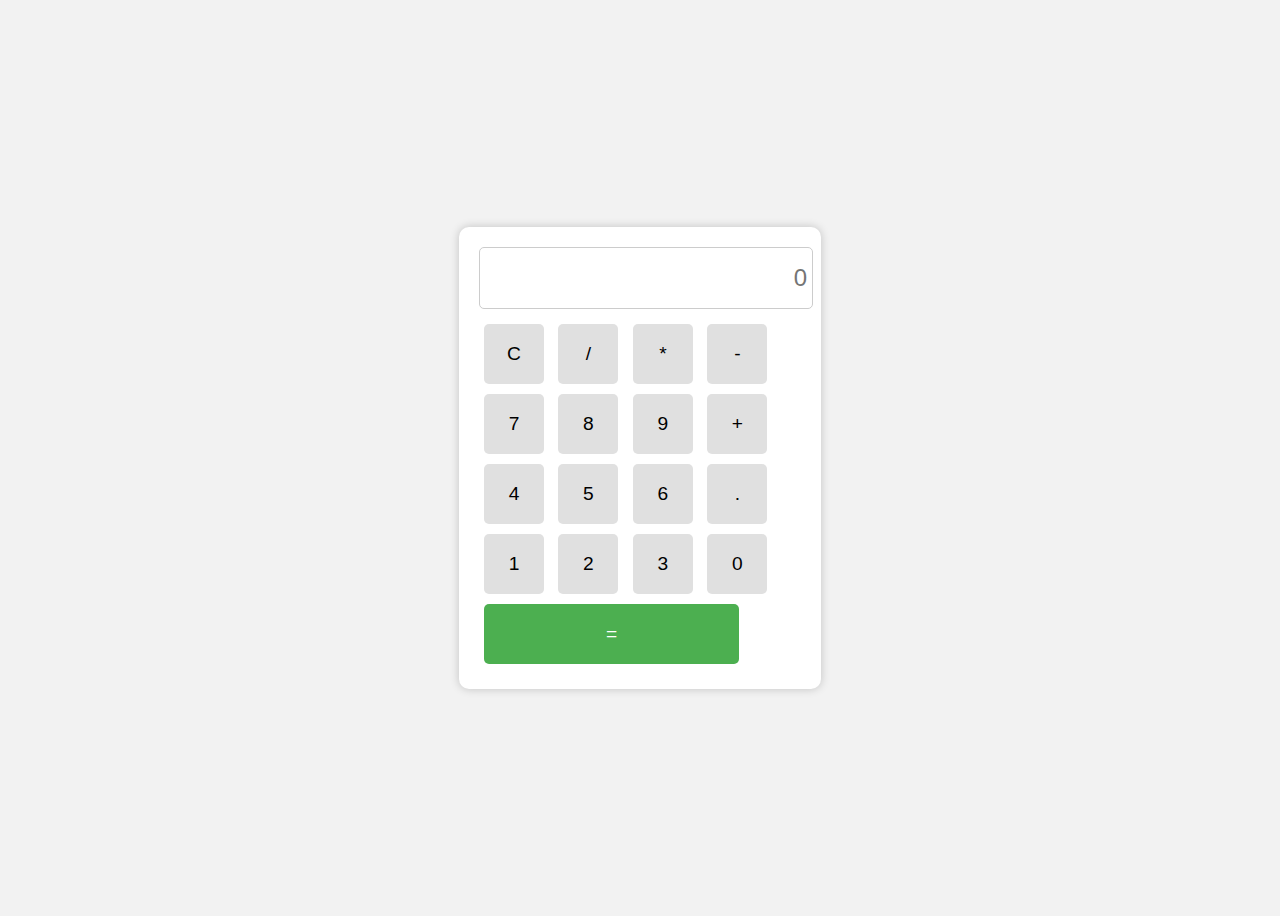
<file: assignments/assignment2.html>
<!DOCTYPE html>
<html lang="en">
  <head>
    <meta charset="UTF-8" />
    <title>Calculator</title>
    <style>
      body {
        font-family: Arial, sans-serif;
        display: flex;
        justify-content: center;
        align-items: center;
        height: 100vh;
        background: #f2f2f2;
      }
      .calculator {
        background: #fff;
        padding: 20px;
        border-radius: 10px;
        box-shadow: 0 0 10px rgba(0, 0, 0, 0.2);
      }
      input {
        width: 100%;
        height: 50px;
        margin-bottom: 10px;
        text-align: right;
        font-size: 1.5rem;
        padding: 5px;
        border: 1px solid #ccc;
        border-radius: 5px;
      }
      .btn {
        width: 60px;
        height: 60px;
        margin: 5px;
        font-size: 1.2rem;
        border: none;
        border-radius: 5px;
        background: #e0e0e0;
      }
    </style>
  </head>
  <body>
    <div class="calculator">
      <input type="text" placeholder="0" readonly />
      <br />
      <button class="btn">C</button>
      <button class="btn">/</button>
      <button class="btn">*</button>
      <button class="btn">-</button>
      <br />
      <button class="btn">7</button>
      <button class="btn">8</button>
      <button class="btn">9</button>
      <button class="btn">+</button>
      <br />
      <button class="btn">4</button>
      <button class="btn">5</button>
      <button class="btn">6</button>
      <button class="btn">.</button>
      <br />
      <button class="btn">1</button>
      <button class="btn">2</button>
      <button class="btn">3</button>
      <button class="btn">0</button>
      <br />
      <button
        class="btn"
        style="width: 255px; background: #4caf50; color: white"
      >
        =
      </button>
    </div>
  </body>
</html>
</file>
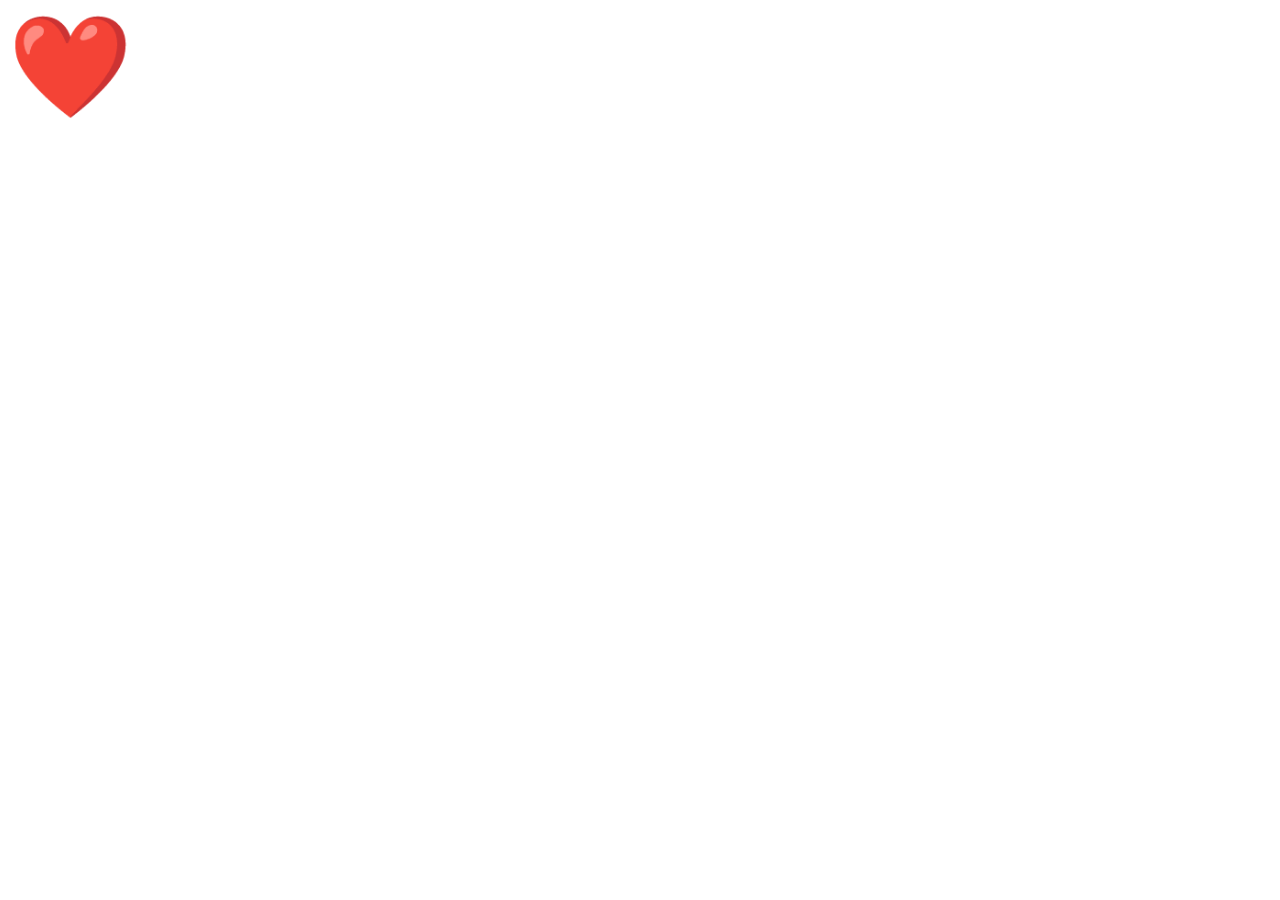
<file: assignments/assignment1.html/assignment3.html>
<!DOCTYPE html>
<html lang="en">
  <head>
    <meta charset="UTF-8" />
    <meta name="viewport" content="width=device-width, initial-scale=1.0" />
    <title>Document</title>
  </head>
  <style>
    @keyframes pulse {
  0%, 100% { transform: scale(1); }
  50% { transform: scale(1.2); }
}

.heart {
  font-size: 100px;
  color: red;
  animation: pulse 0.8s ease-in-out infinite;
}
</style>
  <body>
<div class="heart">❤️</div>
  </body>
</html>
<style>
</file>
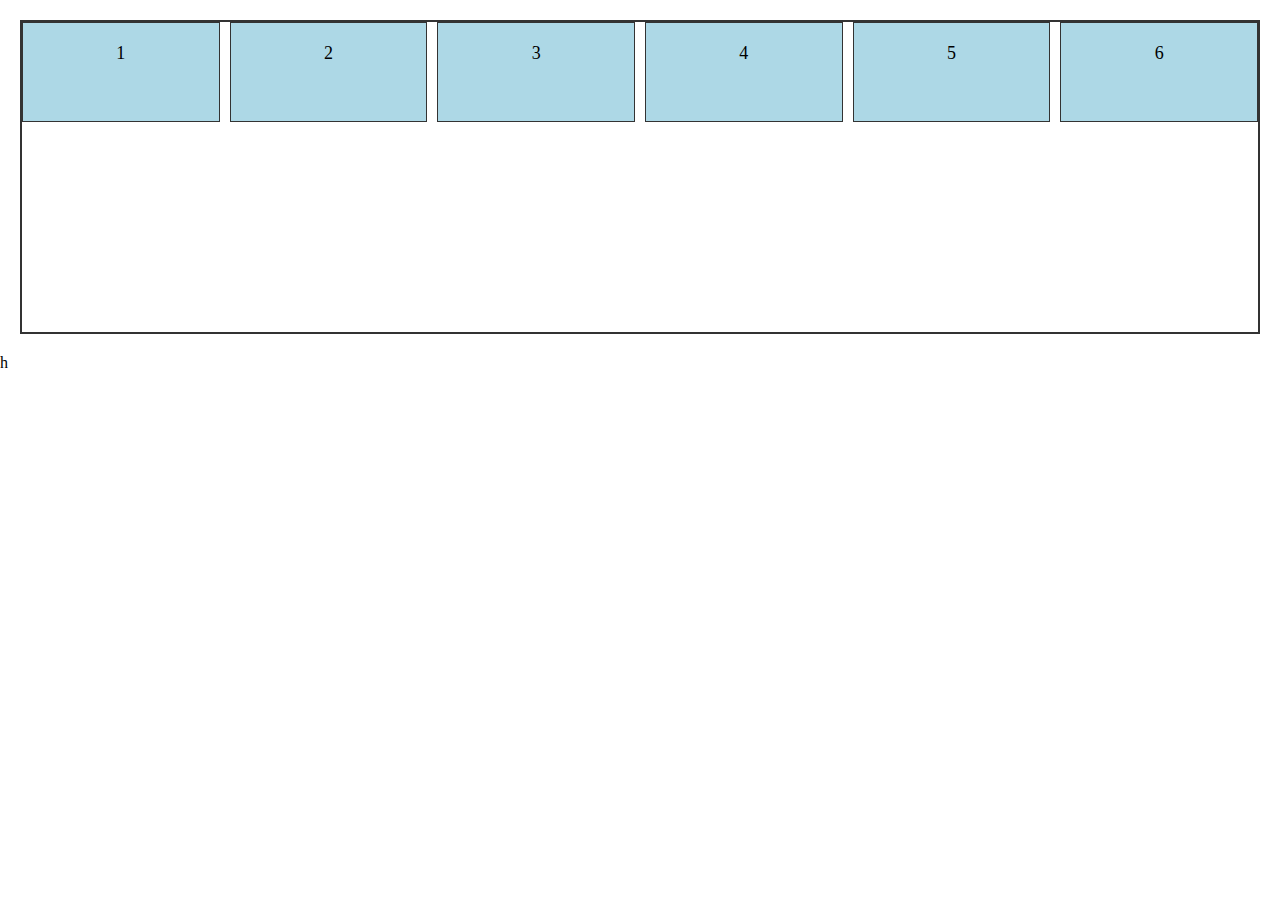
<file: experiment_2/Experiments/cards.html>
<!DOCTYPE html>
<html lang="en">
  <head>
    <meta charset="UTF-8" />
    <meta name="viewport" content="width=device-width, initial-scale=1.0" />
    <title>Document</title>
    <link rel="stylesheet" href="cards.css" />
  </head>
  <body>
    <!-- <div class="content">
    <h1 id="products" class="section-title">Our Products</h1>
    <div class="products">
      <div class="card">
        <img src="https://images.unsplash.com/photo-1600185365483-26d7a4cc7519?w=700&auto=format&fit=crop&q=60&ixlib=rb-4.1.0&ixid=M3wxMjA3fDB8MHxzZWFyY2h8OHx8c25lYWtlcnxlbnwwfHwwfHx8MA%3D%3D" alt="Product">
        <h3>Modern Sneakers</h3>
        <p>Comfortable and stylish sneakers for everyday wear.</p>
        <button class="buy-btn">Buy Now</button>
      </div> -->

    <!-- grid -->
    <div class="grid-container">
      <div class="item">1</div>
      <div class="item">2</div>
      <div class="item">3</div>
      <div class="item">4</div>
      <div class="item">5</div>
      <div class="item">6</div>
    </div>
  </body>h 
</html>
</file>
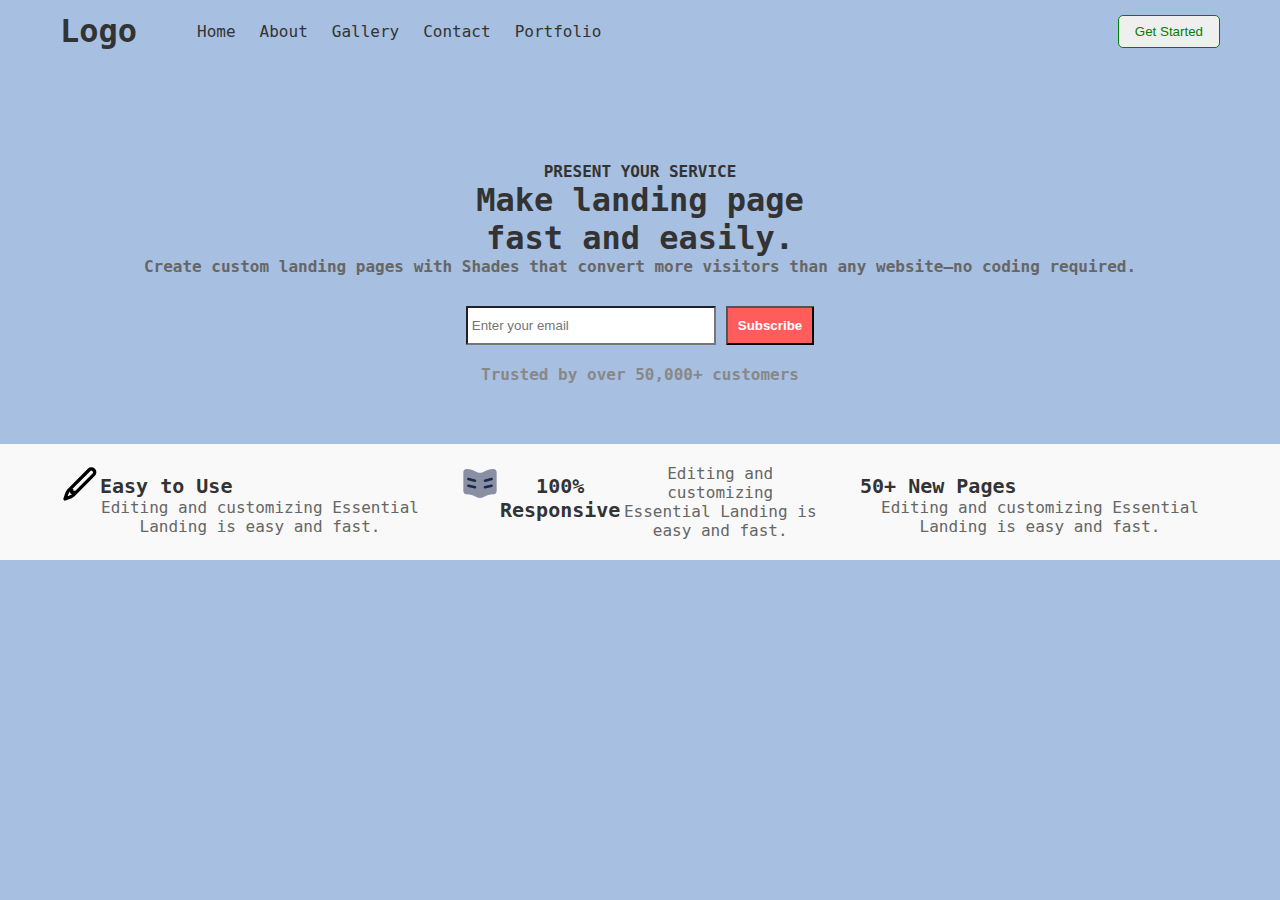
<file: experiment_2/Experiments/Ladingpage2.html>
<!DOCTYPE html>
<html lang="en">

<head>
  <meta charset="UTF-8">
  <meta name="viewport" content="width=device-width, initial-scale=1">
  <title>Landing Page</title>
  <link rel="stylesheet" href="ladingpage2.css">
</head>

<body>
  <nav>
    <div class="header">
      <div class="header-v2">
        <div>
          <h1>Logo</h1>
        </div>
        <div class="header-items">
          <div>Home</div>
          <div>About</div>
          <div>Gallery</div>
          <div>Contact</div>
          <div>Portfolio</div>
        </div>
      </div>
      <div>
        <button type="button" class="get-started">Get Started</button>
      </div>
    </div>
  </nav>
  <div class="hero">
    <p class="line">PRESENT YOUR SERVICE</p>
    <h1>Make landing page <br> fast and easily.</h1>
    <p class="description">Create custom landing pages with Shades that convert more visitors than any website—no coding
      required.</p>
    <div class="email-form">
      <input type="email" placeholder="Enter your email">
      <button>Subscribe</button>
    </div>
    <p class="trusted">Trusted by over 50,000+ customers</p>
  </div>

  <div class="features">
    <div class="feature-v2">
      <div class="feature">
        <div>
          <svg width="40px" height="40px" viewBox="0 0 24 24" fill="none" xmlns="http://www.w3.org/2000/svg"
            stroke="#d21919" transform="matrix(1, 0, 0, 1, 0, 0)">
            <g id="SVGRepo_bgCarrier" stroke-width="0"></g>
            <g id="SVGRepo_tracerCarrier" stroke-linecap="round" stroke-linejoin="round" stroke="#CCCCCC"
              stroke-width="0.048"></g>
            <g id="SVGRepo_iconCarrier">
              <path
                d="M9.65661 17L6.99975 17L6.99975 14M6.10235 14.8974L17.4107 3.58902C18.1918 2.80797 19.4581 2.80797 20.2392 3.58902C21.0202 4.37007 21.0202 5.6364 20.2392 6.41745L8.764 17.8926C8.22794 18.4287 7.95992 18.6967 7.6632 18.9271C7.39965 19.1318 7.11947 19.3142 6.8256 19.4723C6.49475 19.6503 6.14115 19.7868 5.43395 20.0599L3 20.9998L3.78312 18.6501C4.05039 17.8483 4.18403 17.4473 4.3699 17.0729C4.53497 16.7404 4.73054 16.424 4.95409 16.1276C5.20582 15.7939 5.50466 15.4951 6.10235 14.8974Z"
                stroke="#000000" stroke-width="2" stroke-linecap="round" stroke-linejoin="round"></path>
            </g>
          </svg>
        </div>
        <div>
          <h3>Easy to Use</h3>
          <p>Editing and customizing Essential Landing is easy and fast.</p>
        </div>
      </div>

      <div class="feature">
        <div>
          <svg width="40px" height="40px" viewBox="0 0 24 24" fill="none" xmlns="http://www.w3.org/2000/svg">
            <g id="SVGRepo_bgCarrier" stroke-width="0"></g>
            <g id="SVGRepo_tracerCarrier" stroke-linecap="round" stroke-linejoin="round"></g>
            <g id="SVGRepo_iconCarrier">
              <path opacity="0.5"
                d="M12 5.21395C11.3163 5.21395 10.9426 5.05264 10.2823 4.87544C8.9381 4.51475 8.04921 3.76429 7 3.48742C6.11349 3.25349 4.95877 3.13488 3.9824 3.07487C2.8863 3.0075 2 3.89961 2 4.99778V16.1436C2 17.2545 2.90605 18.1534 4.01486 18.2228C4.98428 18.2834 6.12329 18.402 7 18.6333C7.48596 18.7616 8.21615 19.0645 8.87295 19.3592C9.87751 19.81 10.7139 20.3926 12 20.3926C13.2861 20.3926 14.1225 19.81 15.127 19.3592C15.7838 19.0645 16.514 18.7616 17 18.6333C17.8767 18.402 19.0157 18.2834 19.9851 18.2228C21.094 18.1534 22 17.2545 22 16.1436V4.99778C22 3.89961 21.1137 3.0075 20.0176 3.07487C19.0412 3.13488 17.8865 3.25349 17 3.48742C15.9508 3.76429 15.0619 4.51475 13.7177 4.87544C13.0574 5.05264 12.6837 5.21395 12 5.21395Z"
                fill="#1C274D"></path>
              <path
                d="M4.27257 12.8183C4.37303 12.4164 4.78023 12.1721 5.18208 12.2726L9.18208 13.2726C9.58393 13.373 9.82825 13.7802 9.72778 14.1821C9.62732 14.5839 9.22012 14.8282 8.81828 14.7278L4.81828 13.7278C4.41643 13.6273 4.17211 13.2201 4.27257 12.8183Z"
                fill="#1C274D"></path>
              <path
                d="M5.18208 8.27257C4.78023 8.17211 4.37303 8.41643 4.27257 8.81828C4.17211 9.22012 4.41643 9.62732 4.81828 9.72778L8.81828 10.7278C9.22012 10.8282 9.62732 10.5839 9.72778 10.1821C9.82825 9.78023 9.58393 9.37303 9.18208 9.27257L5.18208 8.27257Z"
                fill="#1C274D"></path>
              <path
                d="M19.7274 12.8183C19.627 12.4164 19.2198 12.1721 18.8179 12.2726L14.8179 13.2726C14.4161 13.373 14.1718 13.7802 14.2722 14.1821C14.3727 14.5839 14.7799 14.8282 15.1817 14.7278L19.1817 13.7278C19.5836 13.6273 19.8279 13.2201 19.7274 12.8183Z"
                fill="#1C274D"></path>
              <path
                d="M18.8179 8.27257C19.2198 8.17211 19.627 8.41643 19.7274 8.81828C19.8279 9.22012 19.5836 9.62732 19.1817 9.72778L15.1817 10.7278C14.7799 10.8282 14.3727 10.5839 14.2722 10.1821C14.1718 9.78023 14.4161 9.37303 14.8179 9.27257L18.8179 8.27257Z"
                fill="#1C274D"></path>
            </g>
          </svg>
        </div>


        <h3>100% Responsive</h3>
        <p>Editing and customizing Essential Landing is easy and fast.</p>
      </div>
      <div class="feature">
        <div>
          
        </div>
        <div>

          <h3>50+ New Pages</h3>
          <p>Editing and customizing Essential Landing is easy and fast.</p>
        </div>
      </div>
    </div>
  </div>
  </div>
</body>

</html>
</file>
<file: experiment_2/Experiments/cards.css>
* {
  margin: 0;
  padding: 0;
}
.grid-container {
  display: grid;
  border: 2px solid #333;
  margin: 20px;
  gap: 10px;
  grid-template-columns: 1fr 2fr 1fr;
  grid-template-rows: 100px 200px;
  grid-template-columns: repeat(3, 1fr);
  grid-template-columns: repeat(auto-fit, minmax(150px, 1fr))
}
.item {
  background: lightblue;
  border: 1px solid #333;
  padding: 20px;
  text-align: center;
  font-size: 18px;
}
</file>
<file: experiment_2/Experiments/ladingpage2.css>
* {
  margin: 0;
  padding: 0;
  box-sizing: border-box;
}

body {
  font-family: 'monospace';
  background-color: lab(76.47% -3.19 -19.38);
  color: #333;
  line: height 1px;
}

a {
  color: #333;
}

.bar {
  display: flex;
  justify-content: space-between;
  align-items: center;
  padding: 20px 60px;
}

.logo {
  font-weight: bold;
  font: size 4px;
}

.bar {
  margin: 0 10px;
  font: size 4px;
  ;
}

.get-started {
  padding: 8px 16px;
  border: 1px solid green;
  color: green;
  border-radius: 5px;
}

.hero {
  text-align: center;
  padding: 80px 20px 40px;
  /* max-width: 700px; */
  margin: 0;
}

.hero .tagline {
  text-transform: uppercase;
  font-size: 0.85rem;
  letter-spacing: 1.5px;
  color: #888;
}

.hero {
  font: size 4px;
  ;
  font-weight: bold;
  margin: 20px 0;
}

.hero .description {
  font: size 2px;
  ;
  color: #666;
  margin-bottom: 30px;
  justify-content: center
}

.email-form {
  display: flex;
  justify-content: center;
  gap: 10px;
  margin-bottom: 20px;
}

.email-form input {
  padding: 4px;
  width: 250px;
  border-radius: 1px;
}

.email-form button {
  padding: 10px 10px;
  background-color: #ff5c5c;
  color: white;
  font-weight: bold;
  border-radius: 1px;
}

.trusted {
  color: #888;
  font: size 5px;
  margin-top: 10px;
}

.features {

  text-align: center;
  padding-block: 20px;
  background-color: #f9f9f9;
  text-align: center;
}

.feature-v2 {
  display: grid;
  grid-template-columns: repeat(3, 1fr);
  margin-inline: 60px;
  gap: 40px;

}

.feature h3 {
  margin-top: 10px;
  font-size: 20px;
  display: flex;
}

.feature p {
  font: size 2px;
  color: #666;
}

.feature {
  display: flex;
}


.header {
  display: flex;
  justify-content: space-between;
  margin-inline: 60px;
  align-items: center;
  padding-block: 12px;
}

.header-v2 {
  display: flex;
  align-items: center;
  gap: 60px;
}

.header-items {
  display: flex;
  gap: 24px;
}
feature-v3 {
  display: grid;
  grid-template-columns: repeat(3, 1fr);
  margin-inline: 60px;
  gap: 40px;
}
</file>
